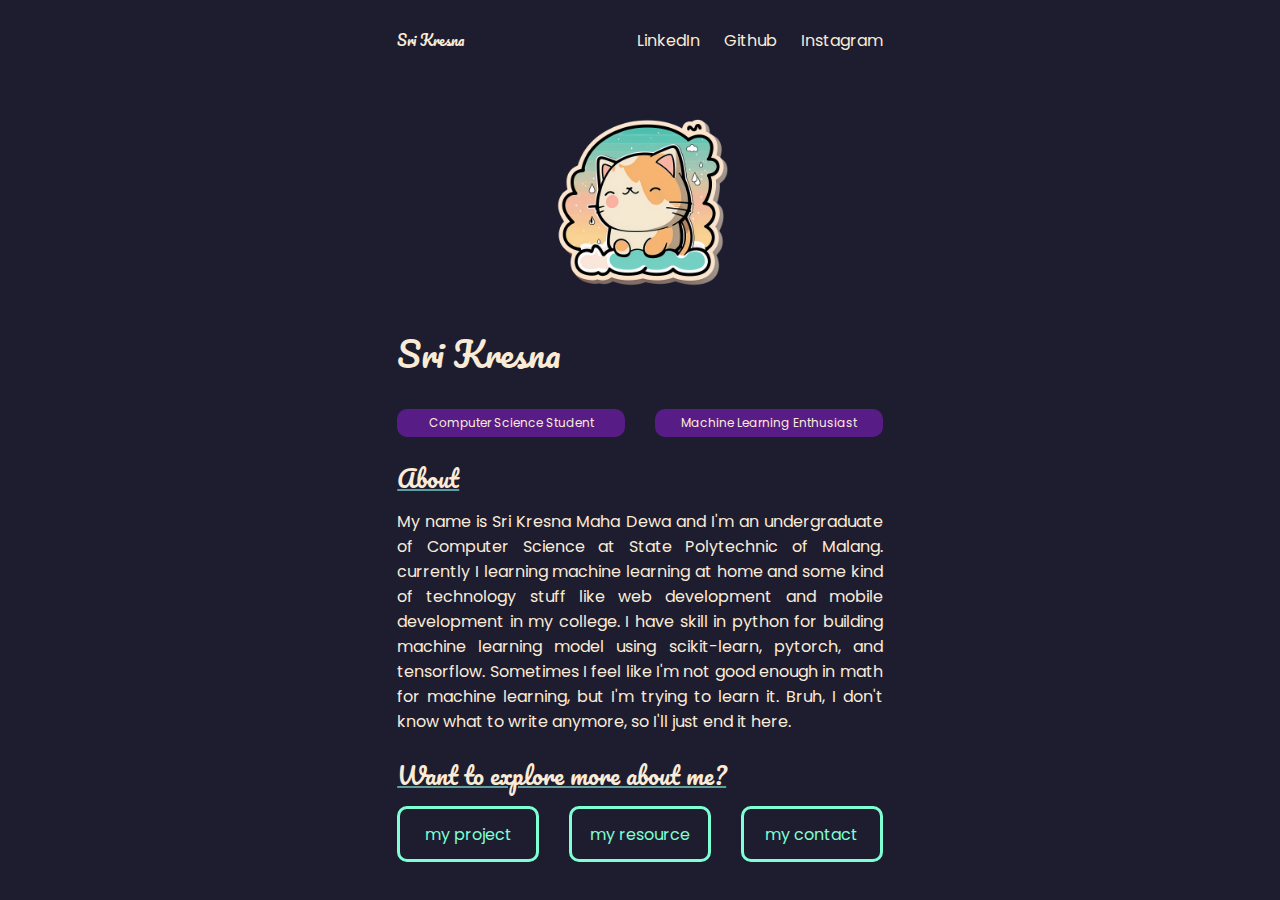
<file: index.html>
<!DOCTYPE html>
<html lang="en">

<head>
    <meta charset="UTF-8">
    <meta name="viewport" content="width=device-width, initial-scale=1.0">
    <title>Home Page</title>
    <link rel="stylesheet" href="css/parentStyle.css">
    <link rel="icon" href="img/cartoon.png" </head>

<body>
    <div class="navbar">
        <div class="author">
            <a href="index.html">Sri Kresna</a>
        </div>
        <div class="social-media">
            <a href="https://www.linkedin.com/in/sri-kresna-maha-dewa-b0783a242" target="_blank">LinkedIn</a>
            <a href="https://github.com/srikresna" target="_blank">Github</a>
            <a href="https://www.instagram.com/srikresna_" target="_blank">Instagram</a>
        </div>
    </div>

    <div class="container-logo">
        <img class="logo" src="img/cartoon1.png">
    </div>

    <div class="container-content">
        <p class="content-title"> Sri Kresna<p>
        <div class="profession">
            <div class="profession-block">Computer Science Student</div>
            <div class="profession-block">Machine Learning Enthusiast</div>
        </div>

        <p class="topic">About</p>
        <p class="content-about">
            My name is Sri Kresna Maha Dewa and I'm an undergraduate of Computer Science at State Polytechnic of Malang.
            currently I learning machine learning at home and some kind of technology stuff like web development and mobile development in my college.
            I have skill in python for building machine learning model using scikit-learn, pytorch, and tensorflow.
            Sometimes I feel like I'm not good enough in math for machine learning, but I'm trying to learn it.
            Bruh, I don't know what to write anymore, so I'll just end it here.
        </p>
        <p class="topic">Want to explore more about me?</p>
        <div class="content-more">
            <div class="next-button">
                <a href="main/project.html">my project</a>
            </div>
            <div class="next-button">
                <a href="https://srikresna.notion.site/srikresna/Growth-with-Naa-479876d3e6824f07a79c0ba62cb2ebd9">my resource</a>
            </div>
            <div class="next-button">
                <a href="main/contact.html">my contact</a>
            </div>
        </div>
    </div>
</body>

</html>
</file>
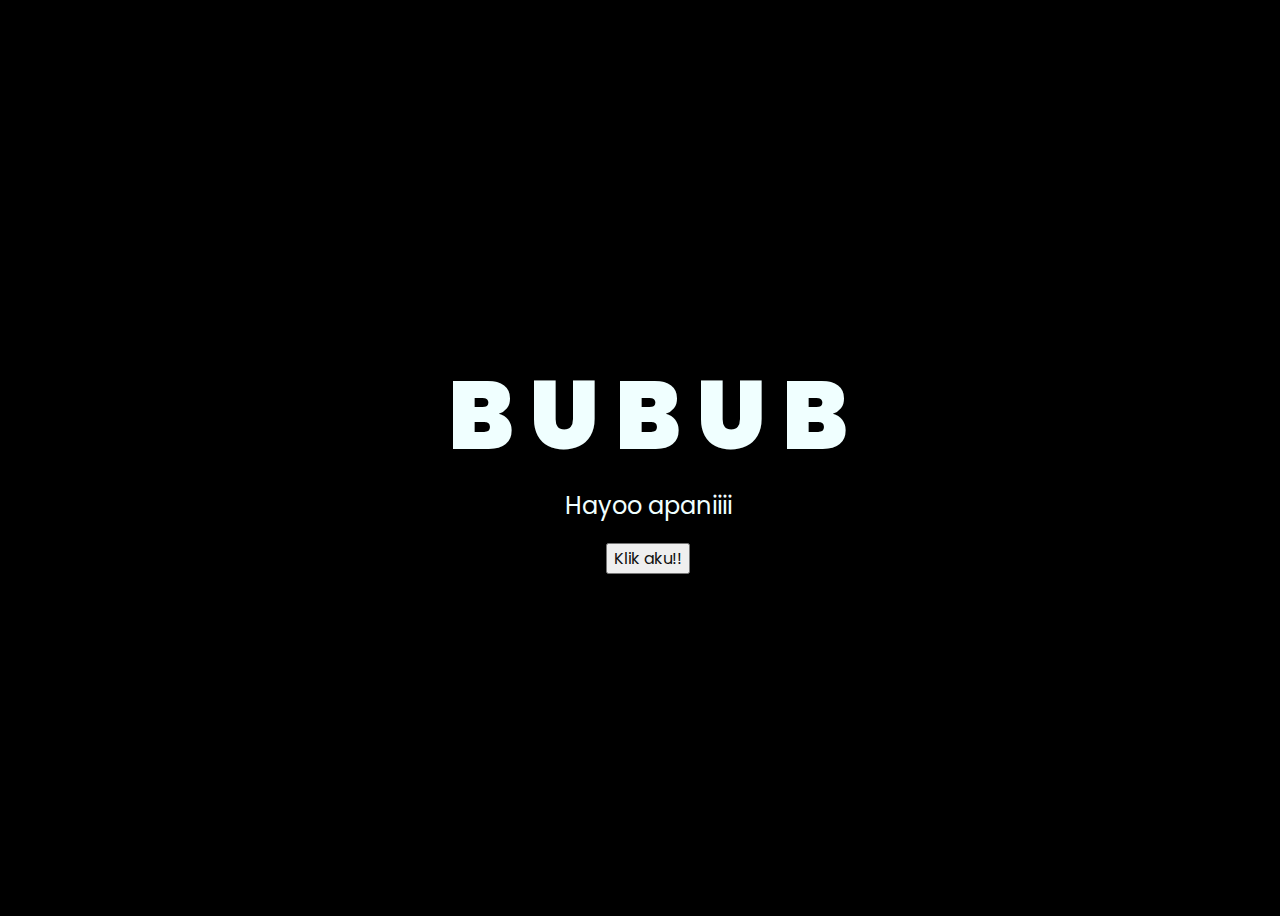
<file: flower/index.html>
<!DOCTYPE html>
<html lang="en">
<head>
    <meta charset="UTF-8">
    <meta http-equiv="X-UA-Compatible" content="IE=edge">
    <meta name="viewport" content="width=device-width, initial-scale=1.0">
    <link rel="stylesheet" href="css/style.css">
    <link rel="icon" href="img/flowers.png" type="image/x-icon">
    <title>Flowers</title>
</head>
<body>
    <div class="greetings">
        <span>B</span>
        <span>U</span>
        <span>B</span>
        <span>U</span>
        <span>B</span>
    </div>
    <div class="description">
        <span>Hayoo apaniiii</span>
    </div>
    <div class="button">
        <button>
            <a href="flower.html">Klik aku!!</a>
        </button>
        
    </div>
</body>
</html>
</file>
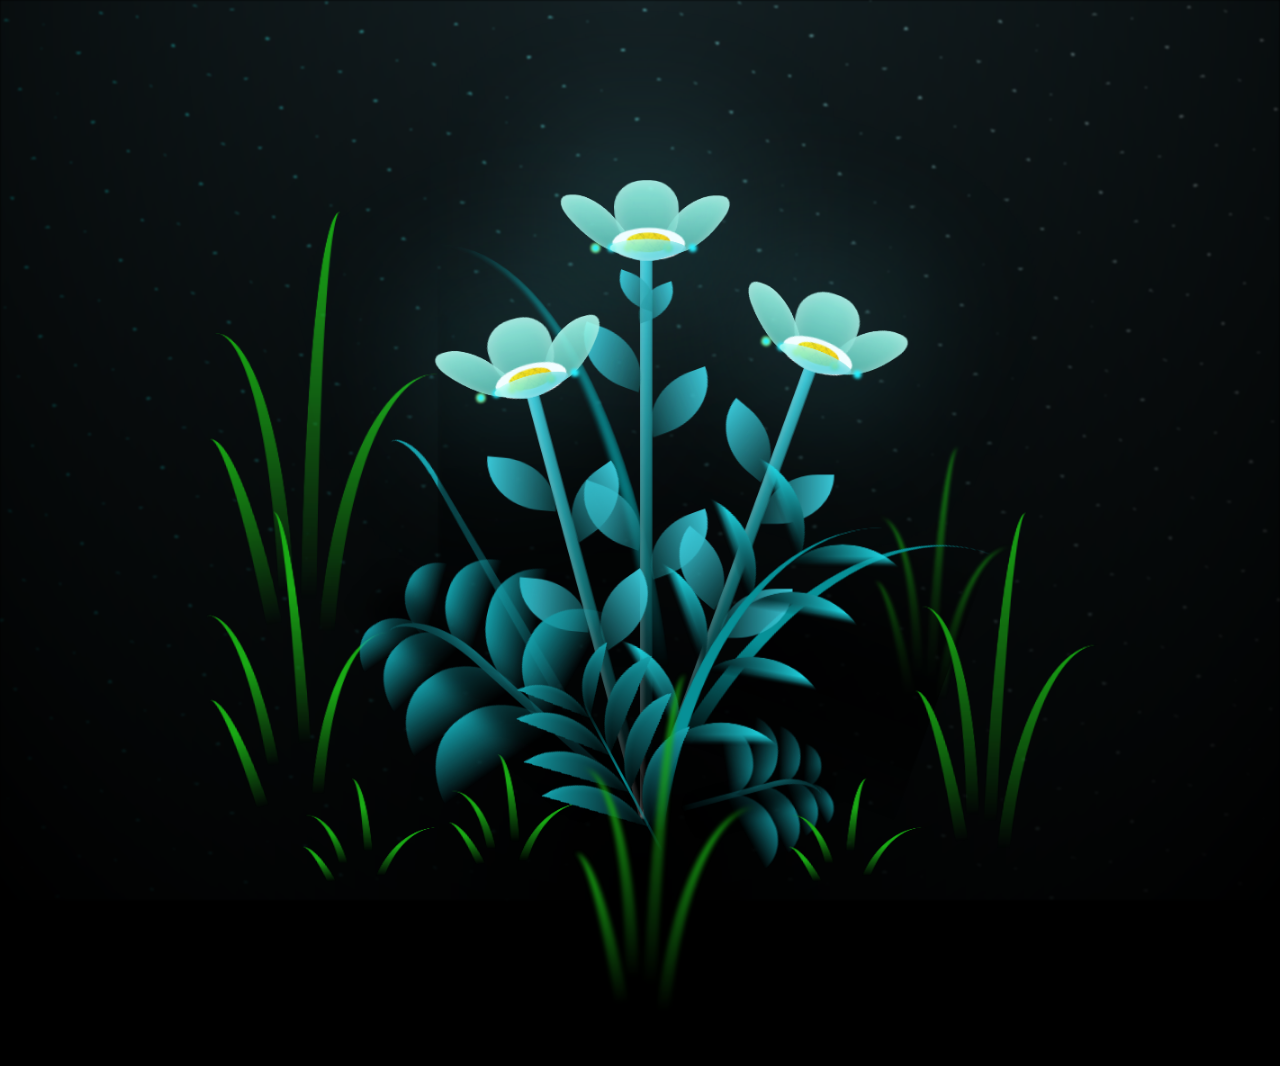
<file: flower.html>
<!DOCTYPE html>
<html lang="en">
<head>
    <meta charset="UTF-8">
    <meta http-equiv="X-UA-Compatible" content="IE=edge">
    <meta name="viewport" content="width=device-width, initial-scale=1.0">
    <link rel="stylesheet" href="css/main.css">
    <link rel="icon" href="img/flowers.png" type="image/x-icon">
    <title>flowers</title>
</head>
<body class="container">
  <!-- Pembuat code: https://codepen.io/mdusmanansari/pen/BamepLe -->
    <div class="night"></div>
    <div class="flowers">
      <div class="flower flower--1">
        <div class="flower__leafs flower__leafs--1">
          <div class="flower__leaf flower__leaf--1"></div>
          <div class="flower__leaf flower__leaf--2"></div>
          <div class="flower__leaf flower__leaf--3"></div>
          <div class="flower__leaf flower__leaf--4"></div>
          <div class="flower__white-circle"></div>
  
          <div class="flower__light flower__light--1"></div>
          <div class="flower__light flower__light--2"></div>
          <div class="flower__light flower__light--3"></div>
          <div class="flower__light flower__light--4"></div>
          <div class="flower__light flower__light--5"></div>
          <div class="flower__light flower__light--6"></div>
          <div class="flower__light flower__light--7"></div>
          <div class="flower__light flower__light--8"></div>
  
        </div>
        <div class="flower__line">
          <div class="flower__line__leaf flower__line__leaf--1"></div>
          <div class="flower__line__leaf flower__line__leaf--2"></div>
          <div class="flower__line__leaf flower__line__leaf--3"></div>
          <div class="flower__line__leaf flower__line__leaf--4"></div>
          <div class="flower__line__leaf flower__line__leaf--5"></div>
          <div class="flower__line__leaf flower__line__leaf--6"></div>
        </div>
      </div>
  
      <div class="flower flower--2">
        <div class="flower__leafs flower__leafs--2">
          <div class="flower__leaf flower__leaf--1"></div>
          <div class="flower__leaf flower__leaf--2"></div>
          <div class="flower__leaf flower__leaf--3"></div>
          <div class="flower__leaf flower__leaf--4"></div>
          <div class="flower__white-circle"></div>
  
          <div class="flower__light flower__light--1"></div>
          <div class="flower__light flower__light--2"></div>
          <div class="flower__light flower__light--3"></div>
          <div class="flower__light flower__light--4"></div>
          <div class="flower__light flower__light--5"></div>
          <div class="flower__light flower__light--6"></div>
          <div class="flower__light flower__light--7"></div>
          <div class="flower__light flower__light--8"></div>
  
        </div>
        <div class="flower__line">
          <div class="flower__line__leaf flower__line__leaf--1"></div>
          <div class="flower__line__leaf flower__line__leaf--2"></div>
          <div class="flower__line__leaf flower__line__leaf--3"></div>
          <div class="flower__line__leaf flower__line__leaf--4"></div>
        </div>
      </div>
  
      <div class="flower flower--3">
        <div class="flower__leafs flower__leafs--3">
          <div class="flower__leaf flower__leaf--1"></div>
          <div class="flower__leaf flower__leaf--2"></div>
          <div class="flower__leaf flower__leaf--3"></div>
          <div class="flower__leaf flower__leaf--4"></div>
          <div class="flower__white-circle"></div>
  
          <div class="flower__light flower__light--1"></div>
          <div class="flower__light flower__light--2"></div>
          <div class="flower__light flower__light--3"></div>
          <div class="flower__light flower__light--4"></div>
          <div class="flower__light flower__light--5"></div>
          <div class="flower__light flower__light--6"></div>
          <div class="flower__light flower__light--7"></div>
          <div class="flower__light flower__light--8"></div>
  
        </div>
        <div class="flower__line">
          <div class="flower__line__leaf flower__line__leaf--1"></div>
          <div class="flower__line__leaf flower__line__leaf--2"></div>
          <div class="flower__line__leaf flower__line__leaf--3"></div>
          <div class="flower__line__leaf flower__line__leaf--4"></div>
        </div>
      </div>
  
      <div class="grow-ans" style="--d:1.2s">
        <div class="flower__g-long">
          <div class="flower__g-long__top"></div>
          <div class="flower__g-long__bottom"></div>
        </div>
      </div>
  
      <div class="growing-grass">
        <div class="flower__grass flower__grass--1">
          <div class="flower__grass--top"></div>
          <div class="flower__grass--bottom"></div>
          <div class="flower__grass__leaf flower__grass__leaf--1"></div>
          <div class="flower__grass__leaf flower__grass__leaf--2"></div>
          <div class="flower__grass__leaf flower__grass__leaf--3"></div>
          <div class="flower__grass__leaf flower__grass__leaf--4"></div>
          <div class="flower__grass__leaf flower__grass__leaf--5"></div>
          <div class="flower__grass__leaf flower__grass__leaf--6"></div>
          <div class="flower__grass__leaf flower__grass__leaf--7"></div>
          <div class="flower__grass__leaf flower__grass__leaf--8"></div>
          <div class="flower__grass__overlay"></div>
        </div>
      </div>
  
      <div class="growing-grass">
        <div class="flower__grass flower__grass--2">
          <div class="flower__grass--top"></div>
          <div class="flower__grass--bottom"></div>
          <div class="flower__grass__leaf flower__grass__leaf--1"></div>
          <div class="flower__grass__leaf flower__grass__leaf--2"></div>
          <div class="flower__grass__leaf flower__grass__leaf--3"></div>
          <div class="flower__grass__leaf flower__grass__leaf--4"></div>
          <div class="flower__grass__leaf flower__grass__leaf--5"></div>
          <div class="flower__grass__leaf flower__grass__leaf--6"></div>
          <div class="flower__grass__leaf flower__grass__leaf--7"></div>
          <div class="flower__grass__leaf flower__grass__leaf--8"></div>
          <div class="flower__grass__overlay"></div>
        </div>
      </div>
  
      <div class="grow-ans" style="--d:2.4s">
        <div class="flower__g-right flower__g-right--1">
          <div class="leaf"></div>
        </div>
      </div>
  
      <div class="grow-ans" style="--d:2.8s">
        <div class="flower__g-right flower__g-right--2">
          <div class="leaf"></div>
        </div>
      </div>
  
      <div class="grow-ans" style="--d:2.8s">
        <div class="flower__g-front">
          <div class="flower__g-front__leaf-wrapper flower__g-front__leaf-wrapper--1">
            <div class="flower__g-front__leaf"></div>
          </div>
          <div class="flower__g-front__leaf-wrapper flower__g-front__leaf-wrapper--2">
            <div class="flower__g-front__leaf"></div>
          </div>
          <div class="flower__g-front__leaf-wrapper flower__g-front__leaf-wrapper--3">
            <div class="flower__g-front__leaf"></div>
          </div>
          <div class="flower__g-front__leaf-wrapper flower__g-front__leaf-wrapper--4">
            <div class="flower__g-front__leaf"></div>
          </div>
          <div class="flower__g-front__leaf-wrapper flower__g-front__leaf-wrapper--5">
            <div class="flower__g-front__leaf"></div>
          </div>
          <div class="flower__g-front__leaf-wrapper flower__g-front__leaf-wrapper--6">
            <div class="flower__g-front__leaf"></div>
          </div>
          <div class="flower__g-front__leaf-wrapper flower__g-front__leaf-wrapper--7">
            <div class="flower__g-front__leaf"></div>
          </div>
          <div class="flower__g-front__leaf-wrapper flower__g-front__leaf-wrapper--8">
            <div class="flower__g-front__leaf"></div>
          </div>
          <div class="flower__g-front__line"></div>
        </div>
      </div>
  
      <div class="grow-ans" style="--d:3.2s">
        <div class="flower__g-fr">
          <div class="leaf"></div>
          <div class="flower__g-fr__leaf flower__g-fr__leaf--1"></div>
          <div class="flower__g-fr__leaf flower__g-fr__leaf--2"></div>
          <div class="flower__g-fr__leaf flower__g-fr__leaf--3"></div>
          <div class="flower__g-fr__leaf flower__g-fr__leaf--4"></div>
          <div class="flower__g-fr__leaf flower__g-fr__leaf--5"></div>
          <div class="flower__g-fr__leaf flower__g-fr__leaf--6"></div>
          <div class="flower__g-fr__leaf flower__g-fr__leaf--7"></div>
          <div class="flower__g-fr__leaf flower__g-fr__leaf--8"></div>
        </div>
      </div>
  
      <div class="long-g long-g--0">
        <div class="grow-ans" style="--d:3s">
          <div class="leaf leaf--0"></div>
        </div>
        <div class="grow-ans" style="--d:2.2s">
          <div class="leaf leaf--1"></div>
        </div>
        <div class="grow-ans" style="--d:3.4s">
          <div class="leaf leaf--2"></div>
        </div>
        <div class="grow-ans" style="--d:3.6s">
          <div class="leaf leaf--3"></div>
        </div>
      </div>
  
      <div class="long-g long-g--1">
        <div class="grow-ans" style="--d:3.6s">
          <div class="leaf leaf--0"></div>
        </div>
        <div class="grow-ans" style="--d:3.8s">
          <div class="leaf leaf--1"></div>
        </div>
        <div class="grow-ans" style="--d:4s">
          <div class="leaf leaf--2"></div>
        </div>
        <div class="grow-ans" style="--d:4.2s">
          <div class="leaf leaf--3"></div>
        </div>
      </div>
  
      <div class="long-g long-g--2">
        <div class="grow-ans" style="--d:4s">
          <div class="leaf leaf--0"></div>
        </div>
        <div class="grow-ans" style="--d:4.2s">
          <div class="leaf leaf--1"></div>
        </div>
        <div class="grow-ans" style="--d:4.4s">
          <div class="leaf leaf--2"></div>
        </div>
        <div class="grow-ans" style="--d:4.6s">
          <div class="leaf leaf--3"></div>
        </div>
      </div>
  
      <div class="long-g long-g--3">
        <div class="grow-ans" style="--d:4s">
          <div class="leaf leaf--0"></div>
        </div>
        <div class="grow-ans" style="--d:4.2s">
          <div class="leaf leaf--1"></div>
        </div>
        <div class="grow-ans" style="--d:3s">
          <div class="leaf leaf--2"></div>
        </div>
        <div class="grow-ans" style="--d:3.6s">
          <div class="leaf leaf--3"></div>
        </div>
      </div>
  
      <div class="long-g long-g--4">
        <div class="grow-ans" style="--d:4s">
          <div class="leaf leaf--0"></div>
        </div>
        <div class="grow-ans" style="--d:4.2s">
          <div class="leaf leaf--1"></div>
        </div>
        <div class="grow-ans" style="--d:3s">
          <div class="leaf leaf--2"></div>
        </div>
        <div class="grow-ans" style="--d:3.6s">
          <div class="leaf leaf--3"></div>
        </div>
      </div>
  
      <div class="long-g long-g--5">
        <div class="grow-ans" style="--d:4s">
          <div class="leaf leaf--0"></div>
        </div>
        <div class="grow-ans" style="--d:4.2s">
          <div class="leaf leaf--1"></div>
        </div>
        <div class="grow-ans" style="--d:3s">
          <div class="leaf leaf--2"></div>
        </div>
        <div class="grow-ans" style="--d:3.6s">
          <div class="leaf leaf--3"></div>
        </div>
      </div>
  
      <div class="long-g long-g--6">
        <div class="grow-ans" style="--d:4.2s">
          <div class="leaf leaf--0"></div>
        </div>
        <div class="grow-ans" style="--d:4.4s">
          <div class="leaf leaf--1"></div>
        </div>
        <div class="grow-ans" style="--d:4.6s">
          <div class="leaf leaf--2"></div>
        </div>
        <div class="grow-ans" style="--d:4.8s">
          <div class="leaf leaf--3"></div>
        </div>
      </div>
  
      <div class="long-g long-g--7">
        <div class="grow-ans" style="--d:3s">
          <div class="leaf leaf--0"></div>
        </div>
        <div class="grow-ans" style="--d:3.2s">
          <div class="leaf leaf--1"></div>
        </div>
        <div class="grow-ans" style="--d:3.5s">
          <div class="leaf leaf--2"></div>
        </div>
        <div class="grow-ans" style="--d:3.6s">
          <div class="leaf leaf--3"></div>
        </div>
      </div>
    </div>
    <script src="main.js"></script>
  </body>
</html>
</file>
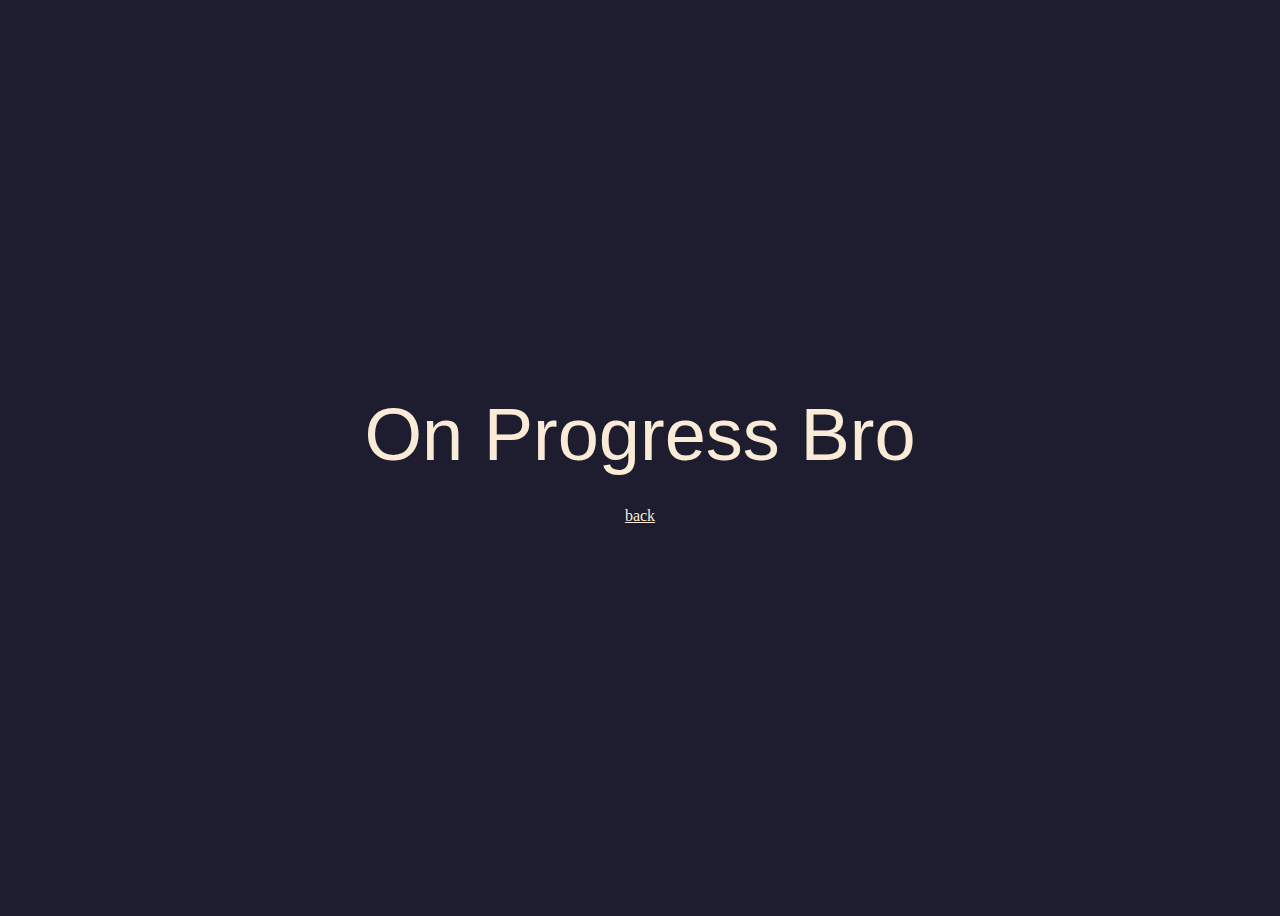
<file: main/contact.html>
<!DOCTYPE html>
<html lang="en">
<head>
    <meta charset="UTF-8">
    <meta name="viewport" content="width=device-width, initial-scale=1.0">
    <title>Contact Page</title>
    <link rel="stylesheet" href="../css/eduStyle.css">
</head>
<body>
    <div class="bro">
        <p>On Progress Bro</p>
        <a href="../index.html">back</a>
    </div>
</body>
</html>
</file>
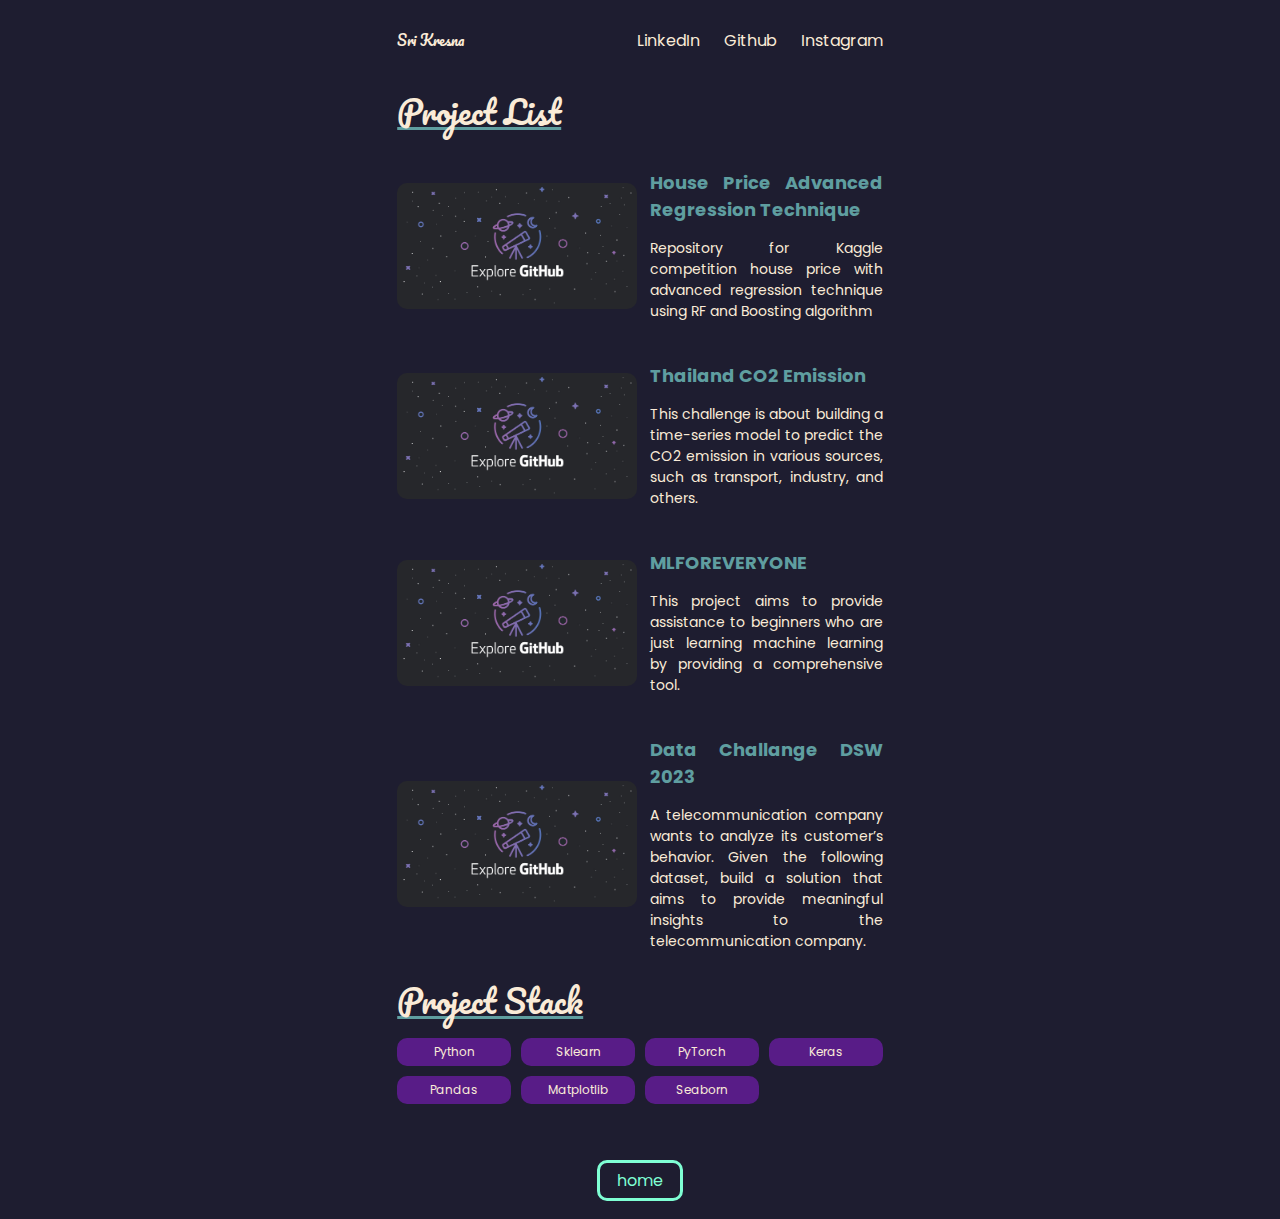
<file: main/project.html>
<!DOCTYPE html>
<html lang="en">

<head>
    <meta charset="UTF-8">
    <meta name="viewport" content="width=device-width, initial-scale=1.0">
    <title>Project List</title>
    <link rel="stylesheet" href="../css/projectStyle.css">
    <link rel="stylesheet" href="../css/parentStyle.css">
    <link rel="icon" href="img/cartoon.png" </head>

<body>
    <div class="navbar">
        <div class="author">
            <a href="index.html">Sri Kresna</a>
        </div>
        <div class="social-media">
            <a href="https://www.linkedin.com/in/sri-kresna-maha-dewa-b0783a242" target="_blank">LinkedIn</a>
            <a href="https://github.com/srikresna" target="_blank">Github</a>
            <a href="https://www.instagram.com/srikresna_" target="_blank">Instagram</a>
        </div>
    </div>



    <div class="container-content">
        <p class="about_project"> Project List </p>

        <div class="project-block">
            <img class="project-img" src="../img/github.jpg">
            <div class="project-details">
                <p class="project-title">
                    <a href="https://github.com/srikresna/house-prices-advanced-regression-technique" target="_blank">House Price Advanced Regression Technique</a>
                </p>
                <p class="project-description">
                    Repository for Kaggle competition house price with advanced regression technique using RF and Boosting algorithm
                </p>
            </div>
        </div>
        <div class="project-block">
            <img class="project-img" src="../img/github.jpg">
            <div class="project-details">
                <p class="project-title">
                    <a href="https://github.com/srikresna/thailand-co2-emission" target="_blank">Thailand CO2 Emission</a>
                </p>
                <p class="project-description">
                    This challenge is about building a time-series model to predict the CO2 emission in various sources, such as transport, industry, and others.
                </p>
            </div>
        </div>
        <div class="project-block">
            <img class="project-img" src="../img/github.jpg" >
            <div class="project-details">
                <p class="project-title">
                    <a href="https://github.com/srikresna/mlforeveryone" target="_blank">MLFOREVERYONE</a>
                </p>
                <p class="project-description">
                    This project aims to provide assistance to beginners who are just learning machine learning by providing a comprehensive tool.
                </p>
            </div>
        </div>
        <div class="project-block">
            <img class="project-img" src="../img/github.jpg" >
            <div class="project-details">
                <p class="project-title">
                    <a href="https://github.com/srikresna/data-challange-dsw-2023" target="_blank">Data Challange DSW 2023</a>
                </p>
                <p class="project-description">
                    A telecommunication company wants to analyze its customer’s behavior. Given the following dataset, build a solution that aims to provide meaningful insights to the telecommunication company. 
                </p>
            </div>
        </div>

        <p class="about_project"> Project Stack
            <div class="tech-stack">
                <div class="tech-block">Python</div>
                <div class="tech-block">Sklearn</div>
                <div class="tech-block">PyTorch</div>
                <div class="tech-block">Keras</div>
                <div class="tech-block">Pandas</div>
                <div class="tech-block">Matplotlib</div>
                <div class="tech-block">Seaborn</div>
            </div>
    </div>
    <br><br>
    <div class="back-button">
        <a href="../index.html" class="second-page">home</a>
    </div>



</body>

</html>
</file>
<file: css/parentStyle.css>
@import url('https://fonts.googleapis.com/css2?family=Poppins:wght@300;400;500;600;700;800;900&display=swap');
@import url('https://fonts.googleapis.com/css2?family=Pacifico&display=swap');

/* *{
    font-family: "Poppins", sans-serif;
} */

body{
    background: #1E1D30;
    display: flex;
    flex-direction: column;
    align-items: center;
    justify-content: center;
    height: 100%;
}

.navbar {
    background-color: #1E1D30;
    padding: 20px;
    width: 40%; 
    display: flex;
    flex-direction: row;
    justify-content: space-between;
}

.navbar a {
    text-decoration: none;
    color: antiquewhite;
    margin: 10px;
}

.author{
    font-family: 'Pacifico';
    font-size: 14px;
}

.author a:hover{
    text-shadow: 0px 0px 5px aquamarine;
}

.social-media{
    font-family: "Poppins", sans-serif;
}

.social-media a:hover{
    text-decoration: underline;
}

.logo{
    width: 40%;
    height: auto;
}

.logo:hover{
    transform: scale(1.35);
    transition: 0.5s;
    cursor: pointer;
}

.container-logo {
    background-color: #1E1D30;
    padding: 20px;
    margin-top: 5px;
    width: 40%;
    text-align: center;
}


.container-content {
    background-color: #1E1D30;
    width: 40%;
    height: auto;
}

.content-title{
    /* display: flex; */
    /* flex-direction: center; */
    padding-left: 10px;
    color: antiquewhite;
    font-size: 34px;
    font-family: 'Pacifico', cursive;
    margin: 0px;
}

.profession{
    display: grid;
    grid-template-columns: 1fr 1fr;
    grid-gap: 30px;
    justify-content: space-between;
    padding: 10px;
}

.profession-block{
    font-family: "Poppins", sans-serif;
    padding: 5px 10px;
    font-size: 12px;
    color: antiquewhite;
    background-color: #581c87;
    border-radius: 10px;
    text-align: center;
}

.profession-block:hover {
    transform: scale(1.05);
    transition: 0.5s;
    cursor: pointer;
}

.topic {
    color: antiquewhite;
    margin: 0px;
    margin-top: 10px;
    padding-left: 10px;
    font-size: 24px;
    text-decoration-line: underline;
    text-decoration-color: cadetblue;
    text-decoration-thickness: 2px;
    font-family: 'Pacifico', cursive;
}


.content-about {
    color: antiquewhite;
    text-align: justify;
    padding: 10px;
    font-family: "Poppins", sans-serif;
    margin: 0px;
}

.content-more {
    display: grid;
    grid-template-columns: 1fr 1fr 1fr;
    grid-gap: 10px;
}

.next-button{
    height: 50px;
    border-radius: 10px;
    margin: 10px;
    border-color: aquamarine;
    border-style: solid;
    display: flex;
    align-items: center;
    justify-content: center;
    text-align: center;
}

.next-button:hover{
    box-shadow: 0px 0px 5px aquamarine;
    transform: scale(1.05);
    transition: 0.5s;
}

.next-button a {
    text-decoration: none;
    color: aquamarine;
    display: inline-block;
    font-family: "Poppins", sans-serif;
}

/* dual screen responsive */
@media screen and (max-width: 1024px) {
    .navbar {
        width: 60%;
    }
    .container-logo {
        width: 60%;
    }
    .container-content {
        width: 60%;
    }
}

/* tablet responsive */
@media screen and (max-width: 768px) {
    .navbar {
        width: 80%;
    }
    .container-logo {
        width: 80%;
    }
    .container-content {
        width: 80%;
    }
}

/* mobile responsive */
@media screen and (max-width: 480px) {
    .navbar {
        width: 100%;
    }
    .container-logo {
        width: 100%;
    }
    .container-content {
        width: 100%;
    }
}
</file>
<file: flower/css/style.css>
@import url('https://fonts.googleapis.com/css2?family=Poppins:ital,wght@0,500;1,900&display=swap');
*{
    font-family: 'Poppins',cursive;
}
body{
    color: azure;
    width: 100%;
    height: 100vh;
    display: flex;
    flex-direction: column;
    align-items: center;
    justify-content: center;
    background-color: black;
}
.greetings{
    font-size: 6rem;
    font-weight: 900;
}
.greetings > span{
    animation: glow 2.5s ease-in-out infinite;
}
@keyframes glow{
    0%, 100%{
        color: #fff;
        text-shadow: 0 0 12px #39c6d6, 0 0 50px #39c6d6, 0 0 100px #39c6d6;
    }
    10%, 90%{
        color: #111;
        text-shadow: none;
    }
}
.greetings > span:nth-child(2){
    animation-delay: .2s ;
}
.greetings > span:nth-child(3){
    animation-delay: .4s ;
}
.greetings > span:nth-child(4){
    animation-delay: .6s;
}
.greetings > span:nth-child(5){
    animation-delay: .8s;
}

.description{
    font-size: 1.5rem;
    margin-bottom: 20px;
}

.button a{
    text-decoration: none;
    font-size: 1rem;
    color: #111;
}

@media screen and (max-width:574px){
    .greetings{
        display: block;
        font-size: 3rem;
        font-weight: 500;
        text-align: center;
    }
    .description{
        font-size: 1rem;
    }
    
    .button a{
        font-size: .5rem;
    }
}
</file>
<file: css/main.css>
*,
*::after,
*::before {
  padding: 0;
  margin: 0;
  box-sizing: border-box;
}

:root {
  --dark-color: #000;
}

body {
  display: flex;
  align-items: flex-end;
  justify-content: center;
  min-height: 100vh;
  background-color: var(--dark-color);
  overflow: hidden;
  perspective: 1000px;
}

.night {
  position: fixed;
  left: 50%;
  top: 0;
  transform: translateX(-50%);
  width: 100%;
  height: 100%;
  filter: blur(0.1vmin);
  background-image: radial-gradient(ellipse at top, transparent 0%, var(--dark-color)), radial-gradient(ellipse at bottom, var(--dark-color), rgba(145, 233, 255, 0.2)), repeating-linear-gradient(220deg, rgb(0, 0, 0) 0px, rgb(0, 0, 0) 19px, transparent 19px, transparent 22px), repeating-linear-gradient(189deg, rgb(0, 0, 0) 0px, rgb(0, 0, 0) 19px, transparent 19px, transparent 22px), repeating-linear-gradient(148deg, rgb(0, 0, 0) 0px, rgb(0, 0, 0) 19px, transparent 19px, transparent 22px), linear-gradient(90deg, rgb(0, 255, 250), rgb(240, 240, 240));
}

.flowers {
  position: relative;
  transform: scale(0.9);
}

.flower {
  position: absolute;
  bottom: 10vmin;
  transform-origin: bottom center;
  z-index: 10;
  --fl-speed: 0.8s;
}
.flower--1 {
  -webkit-animation: moving-flower-1 4s linear infinite;
          animation: moving-flower-1 4s linear infinite;
}
.flower--1 .flower__line {
  height: 70vmin;
  -webkit-animation-delay: 0.3s;
          animation-delay: 0.3s;
}
.flower--1 .flower__line__leaf--1 {
  -webkit-animation: blooming-leaf-right var(--fl-speed) 1.6s backwards;
          animation: blooming-leaf-right var(--fl-speed) 1.6s backwards;
}
.flower--1 .flower__line__leaf--2 {
  -webkit-animation: blooming-leaf-right var(--fl-speed) 1.4s backwards;
          animation: blooming-leaf-right var(--fl-speed) 1.4s backwards;
}
.flower--1 .flower__line__leaf--3 {
  -webkit-animation: blooming-leaf-left var(--fl-speed) 1.2s backwards;
          animation: blooming-leaf-left var(--fl-speed) 1.2s backwards;
}
.flower--1 .flower__line__leaf--4 {
  -webkit-animation: blooming-leaf-left var(--fl-speed) 1s backwards;
          animation: blooming-leaf-left var(--fl-speed) 1s backwards;
}
.flower--1 .flower__line__leaf--5 {
  -webkit-animation: blooming-leaf-right var(--fl-speed) 1.8s backwards;
          animation: blooming-leaf-right var(--fl-speed) 1.8s backwards;
}
.flower--1 .flower__line__leaf--6 {
  -webkit-animation: blooming-leaf-left var(--fl-speed) 2s backwards;
          animation: blooming-leaf-left var(--fl-speed) 2s backwards;
}
.flower--2 {
  left: 50%;
  transform: rotate(20deg);
  -webkit-animation: moving-flower-2 4s linear infinite;
          animation: moving-flower-2 4s linear infinite;
}
.flower--2 .flower__line {
  height: 60vmin;
  -webkit-animation-delay: 0.6s;
          animation-delay: 0.6s;
}
.flower--2 .flower__line__leaf--1 {
  -webkit-animation: blooming-leaf-right var(--fl-speed) 1.9s backwards;
          animation: blooming-leaf-right var(--fl-speed) 1.9s backwards;
}
.flower--2 .flower__line__leaf--2 {
  -webkit-animation: blooming-leaf-right var(--fl-speed) 1.7s backwards;
          animation: blooming-leaf-right var(--fl-speed) 1.7s backwards;
}
.flower--2 .flower__line__leaf--3 {
  -webkit-animation: blooming-leaf-left var(--fl-speed) 1.5s backwards;
          animation: blooming-leaf-left var(--fl-speed) 1.5s backwards;
}
.flower--2 .flower__line__leaf--4 {
  -webkit-animation: blooming-leaf-left var(--fl-speed) 1.3s backwards;
          animation: blooming-leaf-left var(--fl-speed) 1.3s backwards;
}
.flower--3 {
  left: 50%;
  transform: rotate(-15deg);
  -webkit-animation: moving-flower-3 4s linear infinite;
          animation: moving-flower-3 4s linear infinite;
}
.flower--3 .flower__line {
  -webkit-animation-delay: 0.9s;
          animation-delay: 0.9s;
}
.flower--3 .flower__line__leaf--1 {
  -webkit-animation: blooming-leaf-right var(--fl-speed) 2.5s backwards;
          animation: blooming-leaf-right var(--fl-speed) 2.5s backwards;
}
.flower--3 .flower__line__leaf--2 {
  -webkit-animation: blooming-leaf-right var(--fl-speed) 2.3s backwards;
          animation: blooming-leaf-right var(--fl-speed) 2.3s backwards;
}
.flower--3 .flower__line__leaf--3 {
  -webkit-animation: blooming-leaf-left var(--fl-speed) 2.1s backwards;
          animation: blooming-leaf-left var(--fl-speed) 2.1s backwards;
}
.flower--3 .flower__line__leaf--4 {
  -webkit-animation: blooming-leaf-left var(--fl-speed) 1.9s backwards;
          animation: blooming-leaf-left var(--fl-speed) 1.9s backwards;
}
.flower__leafs {
  position: relative;
  -webkit-animation: blooming-flower 2s backwards;
          animation: blooming-flower 2s backwards;
}
.flower__leafs--1 {
  -webkit-animation-delay: 1.1s;
          animation-delay: 1.1s;
}
.flower__leafs--2 {
  -webkit-animation-delay: 1.4s;
          animation-delay: 1.4s;
}
.flower__leafs--3 {
  -webkit-animation-delay: 1.7s;
          animation-delay: 1.7s;
}
.flower__leafs::after {
  content: "";
  position: absolute;
  left: 0;
  top: 0;
  transform: translate(-50%, -100%);
  width: 8vmin;
  height: 8vmin;
  background-color: #6bf0ff;
  filter: blur(10vmin);
}
.flower__leaf {
  position: absolute;
  bottom: 0;
  left: 50%;
  width: 8vmin;
  height: 11vmin;
  border-radius: 51% 49% 47% 53%/44% 45% 55% 69%;
  background-color: #a7ffee;
  background-image: linear-gradient(to top, #54b8aa, #a7ffee);
  transform-origin: bottom center;
  opacity: 0.9;
  box-shadow: inset 0 0 2vmin rgba(255, 255, 255, 0.5);
}
.flower__leaf--1 {
  transform: translate(-10%, 1%) rotateY(40deg) rotateX(-50deg);
}
.flower__leaf--2 {
  transform: translate(-50%, -4%) rotateX(40deg);
}
.flower__leaf--3 {
  transform: translate(-90%, 0%) rotateY(45deg) rotateX(50deg);
}
.flower__leaf--4 {
  width: 8vmin;
  height: 8vmin;
  transform-origin: bottom left;
  border-radius: 4vmin 10vmin 4vmin 4vmin;
  transform: translate(0%, 18%) rotateX(70deg) rotate(-43deg);
  background-image: linear-gradient(to top, #39c6d6, #a7ffee);
  z-index: 1;
  opacity: 0.8;
}
.flower__white-circle {
  position: absolute;
  left: -3.5vmin;
  top: -3vmin;
  width: 9vmin;
  height: 4vmin;
  border-radius: 50%;
  background-color: #fff;
}
.flower__white-circle::after {
  content: "";
  position: absolute;
  left: 50%;
  top: 45%;
  transform: translate(-50%, -50%);
  width: 60%;
  height: 60%;
  border-radius: inherit;
  background-image: repeating-linear-gradient(135deg, rgba(0, 0, 0, 0.03) 0px, rgba(0, 0, 0, 0.03) 1px, transparent 1px, transparent 12px), repeating-linear-gradient(45deg, rgba(0, 0, 0, 0.03) 0px, rgba(0, 0, 0, 0.03) 1px, transparent 1px, transparent 12px), repeating-linear-gradient(67.5deg, rgba(0, 0, 0, 0.03) 0px, rgba(0, 0, 0, 0.03) 1px, transparent 1px, transparent 12px), repeating-linear-gradient(135deg, rgba(0, 0, 0, 0.03) 0px, rgba(0, 0, 0, 0.03) 1px, transparent 1px, transparent 12px), repeating-linear-gradient(45deg, rgba(0, 0, 0, 0.03) 0px, rgba(0, 0, 0, 0.03) 1px, transparent 1px, transparent 12px), repeating-linear-gradient(112.5deg, rgba(0, 0, 0, 0.03) 0px, rgba(0, 0, 0, 0.03) 1px, transparent 1px, transparent 12px), repeating-linear-gradient(112.5deg, rgba(0, 0, 0, 0.03) 0px, rgba(0, 0, 0, 0.03) 1px, transparent 1px, transparent 12px), repeating-linear-gradient(45deg, rgba(0, 0, 0, 0.03) 0px, rgba(0, 0, 0, 0.03) 1px, transparent 1px, transparent 12px), repeating-linear-gradient(22.5deg, rgba(0, 0, 0, 0.03) 0px, rgba(0, 0, 0, 0.03) 1px, transparent 1px, transparent 12px), repeating-linear-gradient(45deg, rgba(0, 0, 0, 0.03) 0px, rgba(0, 0, 0, 0.03) 1px, transparent 1px, transparent 12px), repeating-linear-gradient(22.5deg, rgba(0, 0, 0, 0.03) 0px, rgba(0, 0, 0, 0.03) 1px, transparent 1px, transparent 12px), repeating-linear-gradient(135deg, rgba(0, 0, 0, 0.03) 0px, rgba(0, 0, 0, 0.03) 1px, transparent 1px, transparent 12px), repeating-linear-gradient(157.5deg, rgba(0, 0, 0, 0.03) 0px, rgba(0, 0, 0, 0.03) 1px, transparent 1px, transparent 12px), repeating-linear-gradient(67.5deg, rgba(0, 0, 0, 0.03) 0px, rgba(0, 0, 0, 0.03) 1px, transparent 1px, transparent 12px), repeating-linear-gradient(67.5deg, rgba(0, 0, 0, 0.03) 0px, rgba(0, 0, 0, 0.03) 1px, transparent 1px, transparent 12px), linear-gradient(90deg, rgb(255, 235, 18), rgb(255, 206, 0));
}
.flower__line {
  height: 55vmin;
  width: 1.5vmin;
  background-image: linear-gradient(to left, rgba(0, 0, 0, 0.2), transparent, rgba(255, 255, 255, 0.2)), linear-gradient(to top, transparent 10%, #14757a, #39c6d6);
  box-shadow: inset 0 0 2px rgba(0, 0, 0, 0.5);
  -webkit-animation: grow-flower-tree 4s backwards;
          animation: grow-flower-tree 4s backwards;
}
.flower__line__leaf {
  --w: 7vmin;
  --h: calc(var(--w) + 2vmin);
  position: absolute;
  top: 20%;
  left: 90%;
  width: var(--w);
  height: var(--h);
  border-top-right-radius: var(--h);
  border-bottom-left-radius: var(--h);
  background-image: linear-gradient(to top, rgba(20, 117, 122, 0.4), #39c6d6);
}
.flower__line__leaf--1 {
  transform: rotate(70deg) rotateY(30deg);
}
.flower__line__leaf--2 {
  top: 45%;
  transform: rotate(70deg) rotateY(30deg);
}
.flower__line__leaf--3, .flower__line__leaf--4, .flower__line__leaf--6 {
  border-top-right-radius: 0;
  border-bottom-left-radius: 0;
  border-top-left-radius: var(--h);
  border-bottom-right-radius: var(--h);
  left: -460%;
  top: 12%;
  transform: rotate(-70deg) rotateY(30deg);
}
.flower__line__leaf--4 {
  top: 40%;
}
.flower__line__leaf--5 {
  top: 0;
  transform-origin: left;
  transform: rotate(70deg) rotateY(30deg) scale(0.6);
}
.flower__line__leaf--6 {
  top: -2%;
  left: -450%;
  transform-origin: right;
  transform: rotate(-70deg) rotateY(30deg) scale(0.6);
}
.flower__light {
  position: absolute;
  bottom: 0vmin;
  width: 1vmin;
  height: 1vmin;
  background-color: rgb(255, 251, 0);
  border-radius: 50%;
  filter: blur(0.2vmin);
  -webkit-animation: light-ans 4s linear infinite backwards;
          animation: light-ans 4s linear infinite backwards;
}
.flower__light:nth-child(odd) {
  background-color: #23f0ff;
}
.flower__light--1 {
  left: -2vmin;
  -webkit-animation-delay: 1s;
          animation-delay: 1s;
}
.flower__light--2 {
  left: 3vmin;
  -webkit-animation-delay: 0.5s;
          animation-delay: 0.5s;
}
.flower__light--3 {
  left: -6vmin;
  -webkit-animation-delay: 0.3s;
          animation-delay: 0.3s;
}
.flower__light--4 {
  left: 6vmin;
  -webkit-animation-delay: 0.9s;
          animation-delay: 0.9s;
}
.flower__light--5 {
  left: -1vmin;
  -webkit-animation-delay: 1.5s;
          animation-delay: 1.5s;
}
.flower__light--6 {
  left: -4vmin;
  -webkit-animation-delay: 3s;
          animation-delay: 3s;
}
.flower__light--7 {
  left: 3vmin;
  -webkit-animation-delay: 2s;
          animation-delay: 2s;
}
.flower__light--8 {
  left: -6vmin;
  -webkit-animation-delay: 3.5s;
          animation-delay: 3.5s;
}
.flower__grass {
  --c: #159faa;
  --line-w: 1.5vmin;
  position: absolute;
  bottom: 12vmin;
  left: -7vmin;
  display: flex;
  flex-direction: column;
  align-items: flex-end;
  z-index: 20;
  transform-origin: bottom center;
  transform: rotate(-48deg) rotateY(40deg);
}
.flower__grass--1 {
  -webkit-animation: moving-grass 2s linear infinite;
          animation: moving-grass 2s linear infinite;
}
.flower__grass--2 {
  left: 2vmin;
  bottom: 10vmin;
  transform: scale(0.5) rotate(75deg) rotateX(10deg) rotateY(-200deg);
  opacity: 0.8;
  z-index: 0;
  -webkit-animation: moving-grass--2 1.5s linear infinite;
          animation: moving-grass--2 1.5s linear infinite;
}
.flower__grass--top {
  width: 7vmin;
  height: 10vmin;
  border-top-right-radius: 100%;
  border-right: var(--line-w) solid var(--c);
  transform-origin: bottom center;
  transform: rotate(-2deg);
}
.flower__grass--bottom {
  margin-top: -2px;
  width: var(--line-w);
  height: 25vmin;
  background-image: linear-gradient(to top, transparent, var(--c));
}
.flower__grass__leaf {
  --size: 10vmin;
  position: absolute;
  width: calc(var(--size) * 2.1);
  height: var(--size);
  border-top-left-radius: var(--size);
  border-top-right-radius: var(--size);
  background-image: linear-gradient(to top, transparent, transparent 30%, var(--c));
  z-index: 100;
}
.flower__grass__leaf--1 {
  top: -6%;
  left: 30%;
  --size: 6vmin;
  transform: rotate(-20deg);
  -webkit-animation: growing-grass-ans--1 2s 2.6s backwards;
          animation: growing-grass-ans--1 2s 2.6s backwards;
}
@-webkit-keyframes growing-grass-ans--1 {
  0% {
    transform-origin: bottom left;
    transform: rotate(-20deg) scale(0);
  }
}
@keyframes growing-grass-ans--1 {
  0% {
    transform-origin: bottom left;
    transform: rotate(-20deg) scale(0);
  }
}
.flower__grass__leaf--2 {
  top: -5%;
  left: -110%;
  --size: 6vmin;
  transform: rotate(10deg);
  -webkit-animation: growing-grass-ans--2 2s 2.4s linear backwards;
          animation: growing-grass-ans--2 2s 2.4s linear backwards;
}
@-webkit-keyframes growing-grass-ans--2 {
  0% {
    transform-origin: bottom right;
    transform: rotate(10deg) scale(0);
  }
}
@keyframes growing-grass-ans--2 {
  0% {
    transform-origin: bottom right;
    transform: rotate(10deg) scale(0);
  }
}
.flower__grass__leaf--3 {
  top: 5%;
  left: 60%;
  --size: 8vmin;
  transform: rotate(-18deg) rotateX(-20deg);
  -webkit-animation: growing-grass-ans--3 2s 2.2s linear backwards;
          animation: growing-grass-ans--3 2s 2.2s linear backwards;
}
@-webkit-keyframes growing-grass-ans--3 {
  0% {
    transform-origin: bottom left;
    transform: rotate(-18deg) rotateX(-20deg) scale(0);
  }
}
@keyframes growing-grass-ans--3 {
  0% {
    transform-origin: bottom left;
    transform: rotate(-18deg) rotateX(-20deg) scale(0);
  }
}
.flower__grass__leaf--4 {
  top: 6%;
  left: -135%;
  --size: 8vmin;
  transform: rotate(2deg);
  -webkit-animation: growing-grass-ans--4 2s 2s linear backwards;
          animation: growing-grass-ans--4 2s 2s linear backwards;
}
@-webkit-keyframes growing-grass-ans--4 {
  0% {
    transform-origin: bottom right;
    transform: rotate(2deg) scale(0);
  }
}
@keyframes growing-grass-ans--4 {
  0% {
    transform-origin: bottom right;
    transform: rotate(2deg) scale(0);
  }
}
.flower__grass__leaf--5 {
  top: 20%;
  left: 60%;
  --size: 10vmin;
  transform: rotate(-24deg) rotateX(-20deg);
  -webkit-animation: growing-grass-ans--5 2s 1.8s linear backwards;
          animation: growing-grass-ans--5 2s 1.8s linear backwards;
}
@-webkit-keyframes growing-grass-ans--5 {
  0% {
    transform-origin: bottom left;
    transform: rotate(-24deg) rotateX(-20deg) scale(0);
  }
}
@keyframes growing-grass-ans--5 {
  0% {
    transform-origin: bottom left;
    transform: rotate(-24deg) rotateX(-20deg) scale(0);
  }
}
.flower__grass__leaf--6 {
  top: 22%;
  left: -180%;
  --size: 10vmin;
  transform: rotate(10deg);
  -webkit-animation: growing-grass-ans--6 2s 1.6s linear backwards;
          animation: growing-grass-ans--6 2s 1.6s linear backwards;
}
@-webkit-keyframes growing-grass-ans--6 {
  0% {
    transform-origin: bottom right;
    transform: rotate(10deg) scale(0);
  }
}
@keyframes growing-grass-ans--6 {
  0% {
    transform-origin: bottom right;
    transform: rotate(10deg) scale(0);
  }
}
.flower__grass__leaf--7 {
  top: 39%;
  left: 70%;
  --size: 10vmin;
  transform: rotate(-10deg);
  -webkit-animation: growing-grass-ans--7 2s 1.4s linear backwards;
          animation: growing-grass-ans--7 2s 1.4s linear backwards;
}
@-webkit-keyframes growing-grass-ans--7 {
  0% {
    transform-origin: bottom left;
    transform: rotate(-10deg) scale(0);
  }
}
@keyframes growing-grass-ans--7 {
  0% {
    transform-origin: bottom left;
    transform: rotate(-10deg) scale(0);
  }
}
.flower__grass__leaf--8 {
  top: 40%;
  left: -215%;
  --size: 11vmin;
  transform: rotate(10deg);
  -webkit-animation: growing-grass-ans--8 2s 1.2s linear backwards;
          animation: growing-grass-ans--8 2s 1.2s linear backwards;
}
@-webkit-keyframes growing-grass-ans--8 {
  0% {
    transform-origin: bottom right;
    transform: rotate(10deg) scale(0);
  }
}
@keyframes growing-grass-ans--8 {
  0% {
    transform-origin: bottom right;
    transform: rotate(10deg) scale(0);
  }
}
.flower__grass__overlay {
  position: absolute;
  top: -10%;
  right: 0%;
  width: 100%;
  height: 100%;
  background-color: rgba(0, 0, 0, 0.6);
  filter: blur(1.5vmin);
  z-index: 100;
}
.flower__g-long {
  --w: 2vmin;
  --h: 6vmin;
  --c: #159faa;
  position: absolute;
  bottom: 10vmin;
  left: -3vmin;
  transform-origin: bottom center;
  transform: rotate(-30deg) rotateY(-20deg);
  display: flex;
  flex-direction: column;
  align-items: flex-end;
  -webkit-animation: flower-g-long-ans 3s linear infinite;
          animation: flower-g-long-ans 3s linear infinite;
}
@-webkit-keyframes flower-g-long-ans {
  0%, 100% {
    transform: rotate(-30deg) rotateY(-20deg);
  }
  50% {
    transform: rotate(-32deg) rotateY(-20deg);
  }
}
@keyframes flower-g-long-ans {
  0%, 100% {
    transform: rotate(-30deg) rotateY(-20deg);
  }
  50% {
    transform: rotate(-32deg) rotateY(-20deg);
  }
}
.flower__g-long__top {
  top: calc(var(--h) * -1);
  width: calc(var(--w) + 1vmin);
  height: var(--h);
  border-top-right-radius: 100%;
  border-right: 0.7vmin solid var(--c);
  transform: translate(-0.7vmin, 1vmin);
}
.flower__g-long__bottom {
  width: var(--w);
  height: 50vmin;
  transform-origin: bottom center;
  background-image: linear-gradient(to top, transparent 30%, var(--c));
  box-shadow: inset 0 0 2px rgba(0, 0, 0, 0.5);
  -webkit-clip-path: polygon(35% 0, 65% 1%, 100% 100%, 0% 100%);
          clip-path: polygon(35% 0, 65% 1%, 100% 100%, 0% 100%);
}
.flower__g-right {
  position: absolute;
  bottom: 6vmin;
  left: -2vmin;
  transform-origin: bottom left;
  transform: rotate(20deg);
}
.flower__g-right .leaf {
  width: 30vmin;
  height: 50vmin;
  border-top-left-radius: 100%;
  border-left: 2vmin solid #079097;
  background-image: linear-gradient(to bottom, transparent, var(--dark-color) 60%);
  -webkit-mask-image: linear-gradient(to top, transparent 30%, #079097 60%);
}
.flower__g-right--1 {
  -webkit-animation: flower-g-right-ans 2.5s linear infinite;
          animation: flower-g-right-ans 2.5s linear infinite;
}
.flower__g-right--2 {
  left: 5vmin;
  transform: rotateY(-180deg);
  -webkit-animation: flower-g-right-ans--2 3s linear infinite;
          animation: flower-g-right-ans--2 3s linear infinite;
}
.flower__g-right--2 .leaf {
  height: 75vmin;
  filter: blur(0.3vmin);
  opacity: 0.8;
}
@-webkit-keyframes flower-g-right-ans {
  0%, 100% {
    transform: rotate(20deg);
  }
  50% {
    transform: rotate(24deg) rotateX(-20deg);
  }
}
@keyframes flower-g-right-ans {
  0%, 100% {
    transform: rotate(20deg);
  }
  50% {
    transform: rotate(24deg) rotateX(-20deg);
  }
}
@-webkit-keyframes flower-g-right-ans--2 {
  0%, 100% {
    transform: rotateY(-180deg) rotate(0deg) rotateX(-20deg);
  }
  50% {
    transform: rotateY(-180deg) rotate(6deg) rotateX(-20deg);
  }
}
@keyframes flower-g-right-ans--2 {
  0%, 100% {
    transform: rotateY(-180deg) rotate(0deg) rotateX(-20deg);
  }
  50% {
    transform: rotateY(-180deg) rotate(6deg) rotateX(-20deg);
  }
}
.flower__g-front {
  position: absolute;
  bottom: 6vmin;
  left: 2.5vmin;
  z-index: 100;
  transform-origin: bottom center;
  transform: rotate(-28deg) rotateY(30deg) scale(1.04);
  -webkit-animation: flower__g-front-ans 2s linear infinite;
          animation: flower__g-front-ans 2s linear infinite;
}
@-webkit-keyframes flower__g-front-ans {
  0%, 100% {
    transform: rotate(-28deg) rotateY(30deg) scale(1.04);
  }
  50% {
    transform: rotate(-35deg) rotateY(40deg) scale(1.04);
  }
}
@keyframes flower__g-front-ans {
  0%, 100% {
    transform: rotate(-28deg) rotateY(30deg) scale(1.04);
  }
  50% {
    transform: rotate(-35deg) rotateY(40deg) scale(1.04);
  }
}
.flower__g-front__line {
  width: 0.3vmin;
  height: 20vmin;
  background-image: linear-gradient(to top, transparent, #079097, transparent 100%);
  position: relative;
}
.flower__g-front__leaf-wrapper {
  position: absolute;
  top: 0;
  left: 0;
  transform-origin: bottom left;
  transform: rotate(10deg);
}
.flower__g-front__leaf-wrapper:nth-child(even) {
  left: 0vmin;
  transform: rotateY(-180deg) rotate(5deg);
  -webkit-animation: flower__g-front__leaf-left-ans 1s ease-in backwards;
          animation: flower__g-front__leaf-left-ans 1s ease-in backwards;
}
.flower__g-front__leaf-wrapper:nth-child(odd) {
  -webkit-animation: flower__g-front__leaf-ans 1s ease-in backwards;
          animation: flower__g-front__leaf-ans 1s ease-in backwards;
}
.flower__g-front__leaf-wrapper--1 {
  top: -8vmin;
  transform: scale(0.7);
  -webkit-animation: flower__g-front__leaf-ans 1s 5.5s ease-in backwards !important;
          animation: flower__g-front__leaf-ans 1s 5.5s ease-in backwards !important;
}
.flower__g-front__leaf-wrapper--2 {
  top: -8vmin;
  transform: rotateY(-180deg) scale(0.7) !important;
  -webkit-animation: flower__g-front__leaf-left-ans-2 1s 4.6s ease-in backwards !important;
          animation: flower__g-front__leaf-left-ans-2 1s 4.6s ease-in backwards !important;
}
.flower__g-front__leaf-wrapper--3 {
  top: -3vmin;
  -webkit-animation: flower__g-front__leaf-ans 1s 4.6s ease-in backwards;
          animation: flower__g-front__leaf-ans 1s 4.6s ease-in backwards;
}
.flower__g-front__leaf-wrapper--4 {
  top: -3vmin;
  transform: rotateY(-180deg) scale(0.9) !important;
  -webkit-animation: flower__g-front__leaf-left-ans-2 1s 4.6s ease-in backwards !important;
          animation: flower__g-front__leaf-left-ans-2 1s 4.6s ease-in backwards !important;
}
@-webkit-keyframes flower__g-front__leaf-left-ans-2 {
  0% {
    transform: rotateY(-180deg) scale(0);
  }
}
@keyframes flower__g-front__leaf-left-ans-2 {
  0% {
    transform: rotateY(-180deg) scale(0);
  }
}
.flower__g-front__leaf-wrapper--5, .flower__g-front__leaf-wrapper--6 {
  top: 2vmin;
}
.flower__g-front__leaf-wrapper--7, .flower__g-front__leaf-wrapper--8 {
  top: 6.5vmin;
}
.flower__g-front__leaf-wrapper--2 {
  -webkit-animation-delay: 5.2s !important;
          animation-delay: 5.2s !important;
}
.flower__g-front__leaf-wrapper--3 {
  -webkit-animation-delay: 4.9s !important;
          animation-delay: 4.9s !important;
}
.flower__g-front__leaf-wrapper--5 {
  -webkit-animation-delay: 4.3s !important;
          animation-delay: 4.3s !important;
}
.flower__g-front__leaf-wrapper--6 {
  -webkit-animation-delay: 4.1s !important;
          animation-delay: 4.1s !important;
}
.flower__g-front__leaf-wrapper--7 {
  -webkit-animation-delay: 3.8s !important;
          animation-delay: 3.8s !important;
}
.flower__g-front__leaf-wrapper--8 {
  -webkit-animation-delay: 3.5s !important;
          animation-delay: 3.5s !important;
}
@-webkit-keyframes flower__g-front__leaf-ans {
  0% {
    transform: rotate(10deg) scale(0);
  }
}
@keyframes flower__g-front__leaf-ans {
  0% {
    transform: rotate(10deg) scale(0);
  }
}
@-webkit-keyframes flower__g-front__leaf-left-ans {
  0% {
    transform: rotateY(-180deg) rotate(5deg) scale(0);
  }
}
@keyframes flower__g-front__leaf-left-ans {
  0% {
    transform: rotateY(-180deg) rotate(5deg) scale(0);
  }
}
.flower__g-front__leaf {
  width: 10vmin;
  height: 10vmin;
  border-radius: 100% 0% 0% 100%/100% 100% 0% 0%;
  box-shadow: inset 0 2px 1vmin hsla(184deg, 97%, 58%, 0.2);
  background-image: linear-gradient(to bottom left, transparent, var(--dark-color)), linear-gradient(to bottom right, #159faa 50%, transparent 50%, transparent);
  -webkit-mask-image: linear-gradient(to bottom right, #159faa 50%, transparent 50%, transparent);
  mask-image: linear-gradient(to bottom right, #159faa 50%, transparent 50%, transparent);
}
.flower__g-fr {
  position: absolute;
  bottom: -4vmin;
  left: vmin;
  transform-origin: bottom left;
  z-index: 10;
  -webkit-animation: flower__g-fr-ans 2s linear infinite;
          animation: flower__g-fr-ans 2s linear infinite;
}
@-webkit-keyframes flower__g-fr-ans {
  0%, 100% {
    transform: rotate(2deg);
  }
  50% {
    transform: rotate(4deg);
  }
}
@keyframes flower__g-fr-ans {
  0%, 100% {
    transform: rotate(2deg);
  }
  50% {
    transform: rotate(4deg);
  }
}
.flower__g-fr .leaf {
  width: 30vmin;
  height: 50vmin;
  border-top-left-radius: 100%;
  border-left: 2vmin solid #079097;
  -webkit-mask-image: linear-gradient(to top, transparent 25%, #079097 50%);
  position: relative;
  z-index: 1;
}
.flower__g-fr__leaf {
  position: absolute;
  top: 0;
  left: 0;
  width: 10vmin;
  height: 10vmin;
  border-radius: 100% 0% 0% 100%/100% 100% 0% 0%;
  box-shadow: inset 0 2px 1vmin hsla(184deg, 97%, 58%, 0.2);
  background-image: linear-gradient(to bottom left, transparent, var(--dark-color) 98%), linear-gradient(to bottom right, #23f0ff 45%, transparent 50%, transparent);
  -webkit-mask-image: linear-gradient(135deg, #159faa 40%, transparent 50%, transparent);
}
.flower__g-fr__leaf--1 {
  left: 20vmin;
  transform: rotate(45deg);
  -webkit-animation: flower__g-fr-leaft-ans-1 0.5s 5.2s linear backwards;
          animation: flower__g-fr-leaft-ans-1 0.5s 5.2s linear backwards;
}
@-webkit-keyframes flower__g-fr-leaft-ans-1 {
  0% {
    transform-origin: left;
    transform: rotate(45deg) scale(0);
  }
}
@keyframes flower__g-fr-leaft-ans-1 {
  0% {
    transform-origin: left;
    transform: rotate(45deg) scale(0);
  }
}
.flower__g-fr__leaf--2 {
  left: 12vmin;
  top: -7vmin;
  transform: rotate(25deg) rotateY(-180deg);
  -webkit-animation: flower__g-fr-leaft-ans-6 0.5s 5s linear backwards;
          animation: flower__g-fr-leaft-ans-6 0.5s 5s linear backwards;
}
.flower__g-fr__leaf--3 {
  left: 15vmin;
  top: 6vmin;
  transform: rotate(55deg);
  -webkit-animation: flower__g-fr-leaft-ans-5 0.5s 4.8s linear backwards;
          animation: flower__g-fr-leaft-ans-5 0.5s 4.8s linear backwards;
}
.flower__g-fr__leaf--4 {
  left: 6vmin;
  top: -2vmin;
  transform: rotate(25deg) rotateY(-180deg);
  -webkit-animation: flower__g-fr-leaft-ans-6 0.5s 4.6s linear backwards;
          animation: flower__g-fr-leaft-ans-6 0.5s 4.6s linear backwards;
}
.flower__g-fr__leaf--5 {
  left: 10vmin;
  top: 14vmin;
  transform: rotate(55deg);
  -webkit-animation: flower__g-fr-leaft-ans-5 0.5s 4.4s linear backwards;
          animation: flower__g-fr-leaft-ans-5 0.5s 4.4s linear backwards;
}
@-webkit-keyframes flower__g-fr-leaft-ans-5 {
  0% {
    transform-origin: left;
    transform: rotate(55deg) scale(0);
  }
}
@keyframes flower__g-fr-leaft-ans-5 {
  0% {
    transform-origin: left;
    transform: rotate(55deg) scale(0);
  }
}
.flower__g-fr__leaf--6 {
  left: 0vmin;
  top: 6vmin;
  transform: rotate(25deg) rotateY(-180deg);
  -webkit-animation: flower__g-fr-leaft-ans-6 0.5s 4.2s linear backwards;
          animation: flower__g-fr-leaft-ans-6 0.5s 4.2s linear backwards;
}
@-webkit-keyframes flower__g-fr-leaft-ans-6 {
  0% {
    transform-origin: right;
    transform: rotate(25deg) rotateY(-180deg) scale(0);
  }
}
@keyframes flower__g-fr-leaft-ans-6 {
  0% {
    transform-origin: right;
    transform: rotate(25deg) rotateY(-180deg) scale(0);
  }
}
.flower__g-fr__leaf--7 {
  left: 5vmin;
  top: 22vmin;
  transform: rotate(45deg);
  -webkit-animation: flower__g-fr-leaft-ans-7 0.5s 4s linear backwards;
          animation: flower__g-fr-leaft-ans-7 0.5s 4s linear backwards;
}
@-webkit-keyframes flower__g-fr-leaft-ans-7 {
  0% {
    transform-origin: left;
    transform: rotate(45deg) scale(0);
  }
}
@keyframes flower__g-fr-leaft-ans-7 {
  0% {
    transform-origin: left;
    transform: rotate(45deg) scale(0);
  }
}
.flower__g-fr__leaf--8 {
  left: -4vmin;
  top: 15vmin;
  transform: rotate(15deg) rotateY(-180deg);
  -webkit-animation: flower__g-fr-leaft-ans-8 0.5s 3.8s linear backwards;
          animation: flower__g-fr-leaft-ans-8 0.5s 3.8s linear backwards;
}
@-webkit-keyframes flower__g-fr-leaft-ans-8 {
  0% {
    transform-origin: right;
    transform: rotate(15deg) rotateY(-180deg) scale(0);
  }
}
@keyframes flower__g-fr-leaft-ans-8 {
  0% {
    transform-origin: right;
    transform: rotate(15deg) rotateY(-180deg) scale(0);
  }
}

.long-g {
  position: absolute;
  bottom: 25vmin;
  left: -42vmin;
  transform-origin: bottom left;
}
.long-g--1 {
  bottom: 0vmin;
  transform: scale(0.8) rotate(-5deg);
}
.long-g--1 .leaf {
  -webkit-mask-image: linear-gradient(to top, transparent 40%, #079097 80%) !important;
}
.long-g--1 .leaf--1 {
  --w: 5vmin;
  --h: 60vmin;
  left: -2vmin;
  transform: rotate(3deg) rotateY(-180deg);
}
.long-g--2, .long-g--3 {
  bottom: -3vmin;
  left: -35vmin;
  transform-origin: center;
  transform: scale(0.6) rotateX(60deg);
}
.long-g--2 .leaf, .long-g--3 .leaf {
  -webkit-mask-image: linear-gradient(to top, transparent 50%, #079097 80%) !important;
}
.long-g--2 .leaf--1, .long-g--3 .leaf--1 {
  left: -1vmin;
  transform: rotateY(-180deg);
}
.long-g--3 {
  left: -17vmin;
  bottom: 0vmin;
}
.long-g--3 .leaf {
  -webkit-mask-image: linear-gradient(to top, transparent 40%, #079097 80%) !important;
}
.long-g--4 {
  left: 25vmin;
  bottom: -3vmin;
  transform-origin: center;
  transform: scale(0.6) rotateX(60deg);
}
.long-g--4 .leaf {
  -webkit-mask-image: linear-gradient(to top, transparent 50%, #079097 80%) !important;
}
.long-g--5 {
  left: 42vmin;
  bottom: 0vmin;
  transform: scale(0.8) rotate(2deg);
}
.long-g--6 {
  left: 0vmin;
  bottom: -20vmin;
  z-index: 100;
  filter: blur(0.3vmin);
  transform: scale(0.8) rotate(2deg);
}
.long-g--7 {
  left: 35vmin;
  bottom: 20vmin;
  z-index: -1;
  filter: blur(0.3vmin);
  transform: scale(0.6) rotate(2deg);
  opacity: 0.7;
}
.long-g .leaf {
  --w: 15vmin;
  --h: 40vmin;
  --c: #1aaa15;
  position: absolute;
  bottom: 0;
  width: var(--w);
  height: var(--h);
  border-top-left-radius: 100%;
  border-left: 2vmin solid var(--c);
  -webkit-mask-image: linear-gradient(to top, transparent 20%, var(--dark-color));
  transform-origin: bottom center;
}
.long-g .leaf--0 {
  left: 2vmin;
  -webkit-animation: leaf-ans-1 4s linear infinite;
          animation: leaf-ans-1 4s linear infinite;
}
.long-g .leaf--1 {
  --w: 5vmin;
  --h: 60vmin;
  -webkit-animation: leaf-ans-1 4s linear infinite;
          animation: leaf-ans-1 4s linear infinite;
}
.long-g .leaf--2 {
  --w: 10vmin;
  --h: 40vmin;
  left: -0.5vmin;
  bottom: 5vmin;
  transform-origin: bottom left;
  transform: rotateY(-180deg);
  -webkit-animation: leaf-ans-2 3s linear infinite;
          animation: leaf-ans-2 3s linear infinite;
}
.long-g .leaf--3 {
  --w: 5vmin;
  --h: 30vmin;
  left: -1vmin;
  bottom: 3.2vmin;
  transform-origin: bottom left;
  transform: rotate(-10deg) rotateY(-180deg);
  -webkit-animation: leaf-ans-3 3s linear infinite;
          animation: leaf-ans-3 3s linear infinite;
}

@-webkit-keyframes leaf-ans-1 {
  0%, 100% {
    transform: rotate(-5deg) scale(1);
  }
  50% {
    transform: rotate(5deg) scale(1.1);
  }
}

@keyframes leaf-ans-1 {
  0%, 100% {
    transform: rotate(-5deg) scale(1);
  }
  50% {
    transform: rotate(5deg) scale(1.1);
  }
}
@-webkit-keyframes leaf-ans-2 {
  0%, 100% {
    transform: rotateY(-180deg) rotate(5deg);
  }
  50% {
    transform: rotateY(-180deg) rotate(0deg) scale(1.1);
  }
}
@keyframes leaf-ans-2 {
  0%, 100% {
    transform: rotateY(-180deg) rotate(5deg);
  }
  50% {
    transform: rotateY(-180deg) rotate(0deg) scale(1.1);
  }
}
@-webkit-keyframes leaf-ans-3 {
  0%, 100% {
    transform: rotate(-10deg) rotateY(-180deg);
  }
  50% {
    transform: rotate(-20deg) rotateY(-180deg);
  }
}
@keyframes leaf-ans-3 {
  0%, 100% {
    transform: rotate(-10deg) rotateY(-180deg);
  }
  50% {
    transform: rotate(-20deg) rotateY(-180deg);
  }
}
.grow-ans {
  -webkit-animation: grow-ans 2s var(--d) backwards;
          animation: grow-ans 2s var(--d) backwards;
}

@-webkit-keyframes grow-ans {
  0% {
    transform: scale(0);
    opacity: 0;
  }
}

@keyframes grow-ans {
  0% {
    transform: scale(0);
    opacity: 0;
  }
}
@-webkit-keyframes light-ans {
  0% {
    opacity: 0;
    transform: translateY(0vmin);
  }
  25% {
    opacity: 1;
    transform: translateY(-5vmin) translateX(-2vmin);
  }
  50% {
    opacity: 1;
    transform: translateY(-15vmin) translateX(2vmin);
    filter: blur(0.2vmin);
  }
  75% {
    transform: translateY(-20vmin) translateX(-2vmin);
    filter: blur(0.2vmin);
  }
  100% {
    transform: translateY(-30vmin);
    opacity: 0;
    filter: blur(1vmin);
  }
}
@keyframes light-ans {
  0% {
    opacity: 0;
    transform: translateY(0vmin);
  }
  25% {
    opacity: 1;
    transform: translateY(-5vmin) translateX(-2vmin);
  }
  50% {
    opacity: 1;
    transform: translateY(-15vmin) translateX(2vmin);
    filter: blur(0.2vmin);
  }
  75% {
    transform: translateY(-20vmin) translateX(-2vmin);
    filter: blur(0.2vmin);
  }
  100% {
    transform: translateY(-30vmin);
    opacity: 0;
    filter: blur(1vmin);
  }
}
@-webkit-keyframes moving-flower-1 {
  0%, 100% {
    transform: rotate(2deg);
  }
  50% {
    transform: rotate(-2deg);
  }
}
@keyframes moving-flower-1 {
  0%, 100% {
    transform: rotate(2deg);
  }
  50% {
    transform: rotate(-2deg);
  }
}
@-webkit-keyframes moving-flower-2 {
  0%, 100% {
    transform: rotate(18deg);
  }
  50% {
    transform: rotate(14deg);
  }
}
@keyframes moving-flower-2 {
  0%, 100% {
    transform: rotate(18deg);
  }
  50% {
    transform: rotate(14deg);
  }
}
@-webkit-keyframes moving-flower-3 {
  0%, 100% {
    transform: rotate(-18deg);
  }
  50% {
    transform: rotate(-20deg) rotateY(-10deg);
  }
}
@keyframes moving-flower-3 {
  0%, 100% {
    transform: rotate(-18deg);
  }
  50% {
    transform: rotate(-20deg) rotateY(-10deg);
  }
}
@-webkit-keyframes blooming-leaf-right {
  0% {
    transform-origin: left;
    transform: rotate(70deg) rotateY(30deg) scale(0);
  }
}
@keyframes blooming-leaf-right {
  0% {
    transform-origin: left;
    transform: rotate(70deg) rotateY(30deg) scale(0);
  }
}
@-webkit-keyframes blooming-leaf-left {
  0% {
    transform-origin: right;
    transform: rotate(-70deg) rotateY(30deg) scale(0);
  }
}
@keyframes blooming-leaf-left {
  0% {
    transform-origin: right;
    transform: rotate(-70deg) rotateY(30deg) scale(0);
  }
}
@-webkit-keyframes grow-flower-tree {
  0% {
    height: 0;
    border-radius: 1vmin;
  }
}
@keyframes grow-flower-tree {
  0% {
    height: 0;
    border-radius: 1vmin;
  }
}
@-webkit-keyframes blooming-flower {
  0% {
    transform: scale(0);
  }
}
@keyframes blooming-flower {
  0% {
    transform: scale(0);
  }
}
@-webkit-keyframes moving-grass {
  0%, 100% {
    transform: rotate(-48deg) rotateY(40deg);
  }
  50% {
    transform: rotate(-50deg) rotateY(40deg);
  }
}
@keyframes moving-grass {
  0%, 100% {
    transform: rotate(-48deg) rotateY(40deg);
  }
  50% {
    transform: rotate(-50deg) rotateY(40deg);
  }
}
@-webkit-keyframes moving-grass--2 {
  0%, 100% {
    transform: scale(0.5) rotate(75deg) rotateX(10deg) rotateY(-200deg);
  }
  50% {
    transform: scale(0.5) rotate(79deg) rotateX(10deg) rotateY(-200deg);
  }
}
@keyframes moving-grass--2 {
  0%, 100% {
    transform: scale(0.5) rotate(75deg) rotateX(10deg) rotateY(-200deg);
  }
  50% {
    transform: scale(0.5) rotate(79deg) rotateX(10deg) rotateY(-200deg);
  }
}
.growing-grass {
  -webkit-animation: growing-grass-ans 1s 2s backwards;
          animation: growing-grass-ans 1s 2s backwards;
}

@-webkit-keyframes growing-grass-ans {
  0% {
    transform: scale(0);
  }
}

@keyframes growing-grass-ans {
  0% {
    transform: scale(0);
  }
}
.container * {
  -webkit-animation-play-state: paused !important;
          animation-play-state: paused !important;
}/*# sourceMappingURL=main.css.map */
</file>
<file: css/eduStyle.css>
body {
    background: #1E1D30;
    display: flex;
    flex-direction: column;
    align-items: center;
    justify-content: center;
    height: 100vh;
}

.bro {
    display: flex;
    flex-direction: column;
    align-items: center;

}

.bro p {
    font-family: "Poppins", sans-serif;
    color: antiquewhite;
    font-size: 74px;
    margin: 0px;
    text-align: justify;

}

.bro a {
    color: antiquewhite;
    margin-top: 30px;
    font-family: "Poppins";
}
</file>
<file: css/projectStyle.css>
.tech-stack{
    display: grid;
    grid-template-columns: 1fr 1fr 1fr 1fr;
    grid-gap: 10px;
    justify-content: space-between;
    padding: 10px;
}

.tech-block{
    font-family: "Poppins", sans-serif;
    padding: 5px 10px;
    font-size: 12px;
    color: antiquewhite;
    background-color: #581c87;
    border-radius: 10px;
    text-align: center;
}

.tech-block:hover {
    transform: scale(1.05);
    transition: 0.2s;
    cursor: pointer;
}

.about_project {
    color: antiquewhite;
    margin: 0px;
    margin-top: 10px;
    padding-left: 10px;
    font-size: 32px;
    text-decoration-line: underline;
    text-decoration-color: cadetblue;
    text-decoration-thickness: 3px;
    text-decoration-skip-ink: none;
    font-family: 'Pacifico', cursive;
}

.project-block{
    margin-top: 20px;
    display: grid;
    grid-template-columns: 1fr 1fr;
    padding: 10px;
    align-items: center;
    border-radius: 10px;
}

.project-block:hover{
    box-shadow: 0px 0px 5px antiquewhite;
    transform: scale(1.05);
    transition: 0.5s;
    cursor: pointer;
}

.project-img{
    width: 15rem;
    max-width: 100%;
    border-radius: 10px;
}

.project-details{
    display: flex;
    flex-direction: column;
    padding-left: 10px;
}

.project-title{
    font-family: "Poppins", sans-serif;
    color: cadetblue;
    font-size: 18px;
    margin: 0px;
    margin-bottom: 15px;
    text-align: justify;
}

.project-title a{
    text-decoration: none;
    color: cadetblue;
    font-weight: bold;
}

.project-title a:hover{
    text-decoration: underline;
}

.project-description{
    font-family: "Poppins", sans-serif;
    color: antiquewhite;
    font-size: 14px;
    margin: 0px;
    text-align: justify;
}

.back-button{
    width: 70px;
    padding: 5px;
    border-radius: 10px;
    margin: 10px;
    border-color: aquamarine;
    border-style: solid;
    display: flex;
    align-items: center;
    justify-content: center;
}

.back-button:hover{
    box-shadow: 0px 0px 5px aquamarine;
    transform: scale(1.05);
    transition: 0.5s;
}

.back-button a {
    text-decoration: none;
    color: aquamarine;
    display: inline-block;
    font-family: "Poppins", sans-serif;
}

@media only screen and (max-width: 600px) {
    .tech-stack{
        grid-template-columns: 1fr 1fr;
    }
    .project-block{
        grid-template-columns: 1fr;
    }
    .project-img{
        width: 100%;
    }
    .project-details{
        padding-left: 0px;
    }
    .back-button{
        width: 50px;
    }
}

@media only screen and (max-width: 400px) {
    .tech-stack{
        grid-template-columns: 1fr;
    }
    .project-block{
        grid-template-columns: 1fr;
    }
    .project-img{
        width: 100%;
    }
    .project-details{
        padding-left: 0px;
    }
    .back-button{
        width: 50px;
    }
}
</file>
